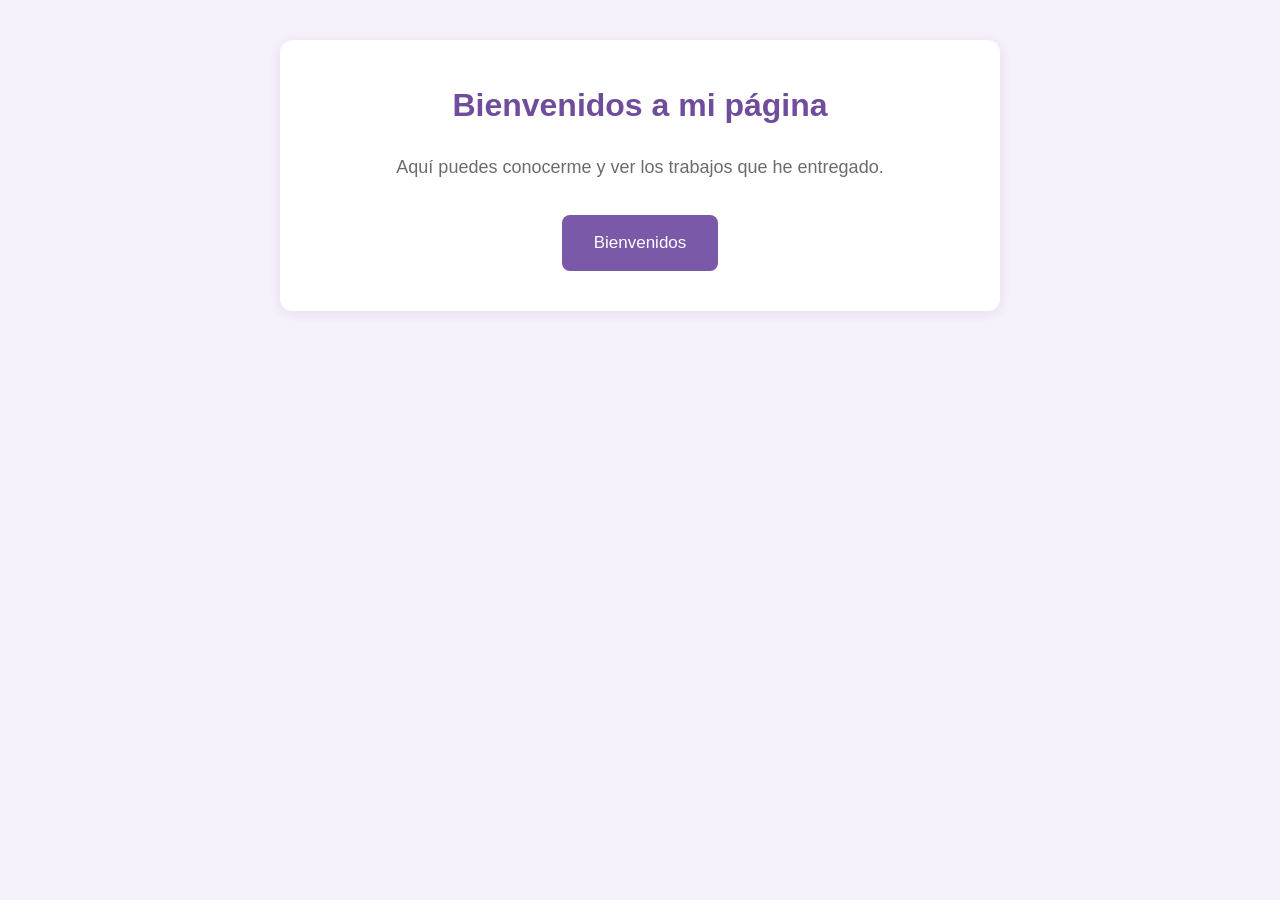
<file: index.html>
<!DOCTYPE html>
<html lang="es">
<head>
    <meta charset="UTF-8">
    <meta name="viewport" content="width=device-width, initial-scale=1.0">
    <title>Bienvenidos a mi página</title>
    <!-- Enlaza el archivo de estilos. Los 4 archivos van en la misma carpeta. -->
    <link rel="stylesheet" href="estilos.css">
</head>
<body>

    <!-- PÁGINA 1: la bienvenida -->
    <main class="centro">

        <h1>Bienvenidos a mi página</h1>

        <p class="subtitulo">
            Aquí puedes conocerme y ver los trabajos que he entregado.
        </p>

        <!-- Este enlace lleva a la página del perfil.
             El texto entre <a> y </a> es lo que se ve;
             el href dice a qué archivo va. -->
        <a class="boton" href="perfil.html">Bienvenidos</a>

    </main>

</body>
</html>
</file>
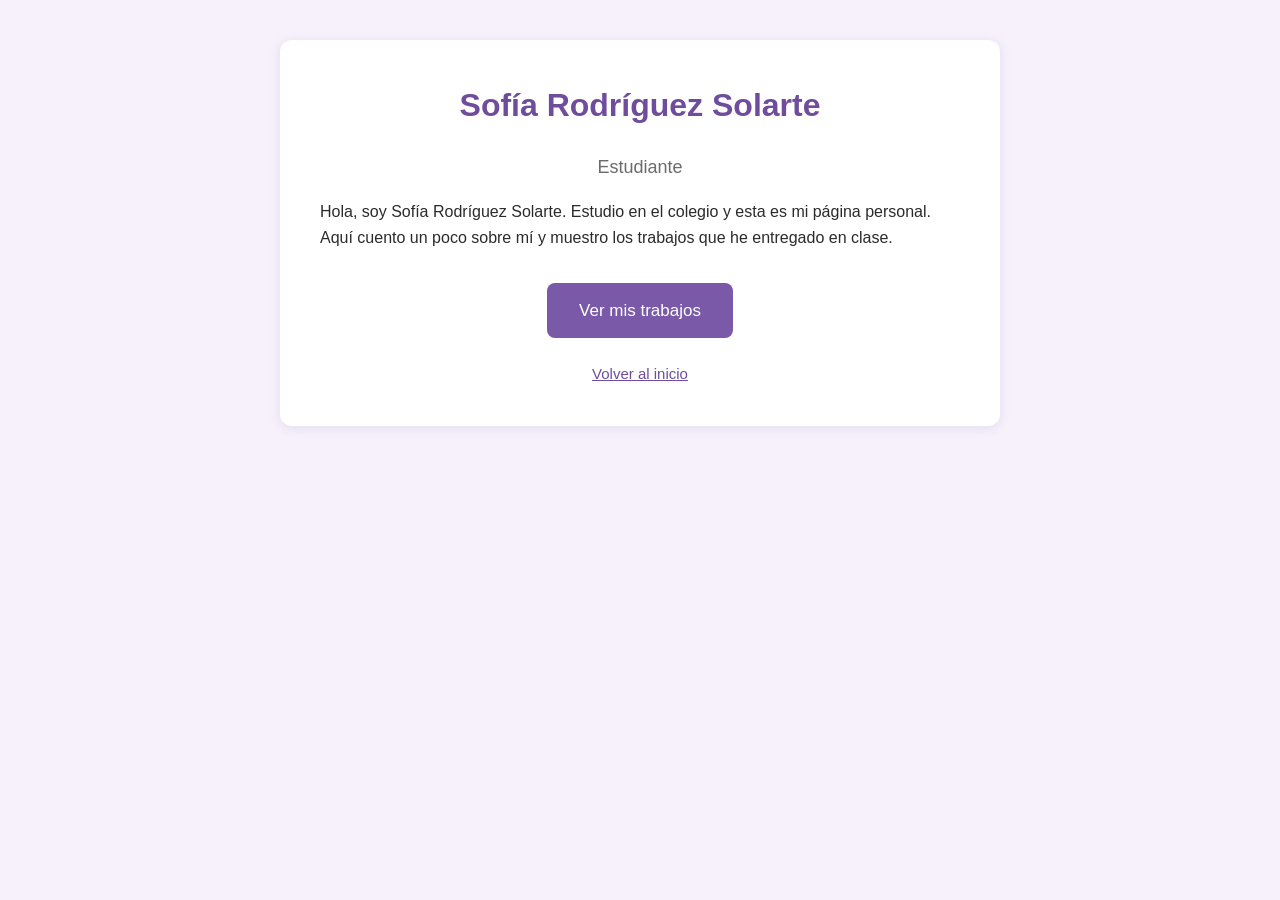
<file: perfil.html>
<!DOCTYPE html>
<html lang="es">
<head>
    <meta charset="UTF-8">
    <meta name="viewport" content="width=device-width, initial-scale=1.0">
    <title>Mi perfil</title>
    <link rel="stylesheet" href="estilos.css">
</head>
<body>

    <!-- PÁGINA 2: el perfil -->
    <main class="centro">

        <h1>Sofía Rodríguez Solarte</h1>

        <p class="subtitulo">Estudiante</p>

        <!-- CAMBIAR: una descripción corta tuya.
             Puedes hablar de qué estudias y qué te gusta. -->
        <p class="texto">
            Hola, soy Sofía Rodríguez Solarte. Estudio en el colegio y esta es
            mi página personal. Aquí cuento un poco sobre mí y muestro los
            trabajos que he entregado en clase.
        </p>

        <!-- Este enlace lleva a la página de los trabajos -->
        <a class="boton" href="trabajos.html">Ver mis trabajos</a>

        <!-- Enlace para devolverse al inicio -->
        <a class="volver" href="index.html">Volver al inicio</a>

    </main>

</body>
</html>
</file>
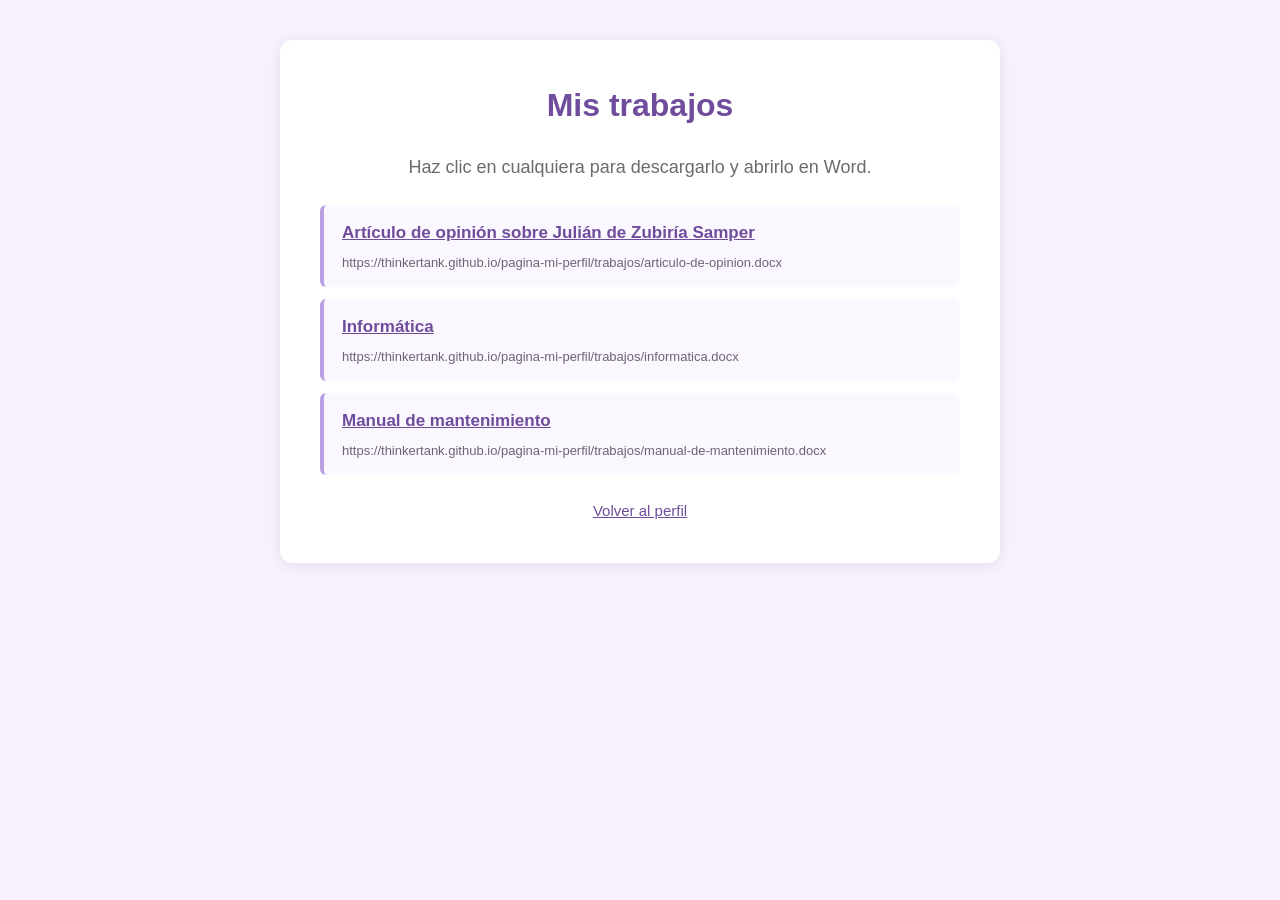
<file: trabajos.html>
<!DOCTYPE html>
<html lang="es">
<head>
    <meta charset="UTF-8">
    <meta name="viewport" content="width=device-width, initial-scale=1.0">
    <title>Mis trabajos</title>
    <link rel="stylesheet" href="estilos.css">
</head>
<body>

    <!-- PÁGINA 3: los enlaces a los trabajos entregados -->
    <main class="centro">

        <h1>Mis trabajos</h1>

        <p class="subtitulo">
            Haz clic en cualquiera para descargarlo y abrirlo en Word.
        </p>

        <!-- Cada <li> es un trabajo.
             El href apunta al archivo dentro de la carpeta "trabajos".
             Debajo se muestra el enlace completo, como pediste.

             Para agregar otro: sube el archivo a la carpeta "trabajos"
             y copia un bloque <li> entero cambiando el nombre. -->

        <ul class="lista-trabajos">

            <li>
                <a href="trabajos/articulo-de-opinion.docx">
                    Artículo de opinión sobre Julián de Zubiría Samper
                </a>
                <span class="direccion">
                    https://thinkertank.github.io/pagina-mi-perfil/trabajos/articulo-de-opinion.docx
                </span>
            </li>

            <li>
                <a href="trabajos/informatica.docx">
                    Informática
                </a>
                <span class="direccion">
                    https://thinkertank.github.io/pagina-mi-perfil/trabajos/informatica.docx
                </span>
            </li>

            <li>
                <a href="trabajos/manual-de-mantenimiento.docx">
                    Manual de mantenimiento
                </a>
                <span class="direccion">
                    https://thinkertank.github.io/pagina-mi-perfil/trabajos/manual-de-mantenimiento.docx
                </span>
            </li>

        </ul>

        <a class="volver" href="perfil.html">Volver al perfil</a>

    </main>

</body>
</html>
</file>
<file: estilos.css>
/* Estilos de las tres páginas.
   Este archivo tiene que estar en la misma carpeta que los .html */

/* El fondo y la letra de toda la página */
body {
    margin: 0;
    padding: 40px 20px;
    font-family: Arial, Helvetica, sans-serif;
    background-color: #f6f1fb;
    color: #2b2b2b;
    line-height: 1.6;
}

/* La caja blanca que va en el centro */
.centro {
    max-width: 640px;
    margin: 0 auto;
    background-color: #ffffff;
    padding: 40px;
    border-radius: 12px;
    box-shadow: 0 2px 12px rgba(111, 77, 156, 0.12);
    text-align: center;
}

/* Títulos */
h1 {
    margin-top: 0;
    font-size: 32px;
    color: #6f4d9c;
}

h2 {
    margin: 0 0 4px 0;
    font-size: 20px;
    color: #6f4d9c;
}

/* Texto debajo del título */
.subtitulo {
    color: #6b6b6b;
    font-size: 18px;
}

.texto {
    text-align: left;
}

/* La lista de enlaces a los trabajos */
.lista-trabajos {
    list-style: none;
    padding: 0;
    margin: 24px 0;
    text-align: left;
}

.lista-trabajos li {
    background-color: #faf7fe;
    border-left: 4px solid #b9a0e0;
    padding: 14px 18px;
    margin-bottom: 12px;
    border-radius: 6px;
}

/* El nombre del trabajo, que es el enlace */
.lista-trabajos a {
    color: #6f4d9c;
    font-weight: bold;
    font-size: 17px;
}

/* La dirección completa que se muestra debajo.
   word-break la parte para que no se salga en pantallas pequeñas */
.direccion {
    display: block;
    margin-top: 6px;
    font-size: 13px;
    color: #6d6377;
    word-break: break-all;
}

/* El botón azul */
.boton {
    display: inline-block;
    margin-top: 16px;
    padding: 14px 32px;
    background-color: #7a5aa8;
    color: #ffffff;
    text-decoration: none;
    border-radius: 8px;
    font-size: 17px;
}

/* Cuando pasas el mouse por encima del botón */
.boton:hover {
    background-color: #9272c2;
}

/* El enlace pequeño para devolverse */
.volver {
    display: block;
    margin-top: 24px;
    color: #6f4d9c;
    font-size: 15px;
}
</file>
